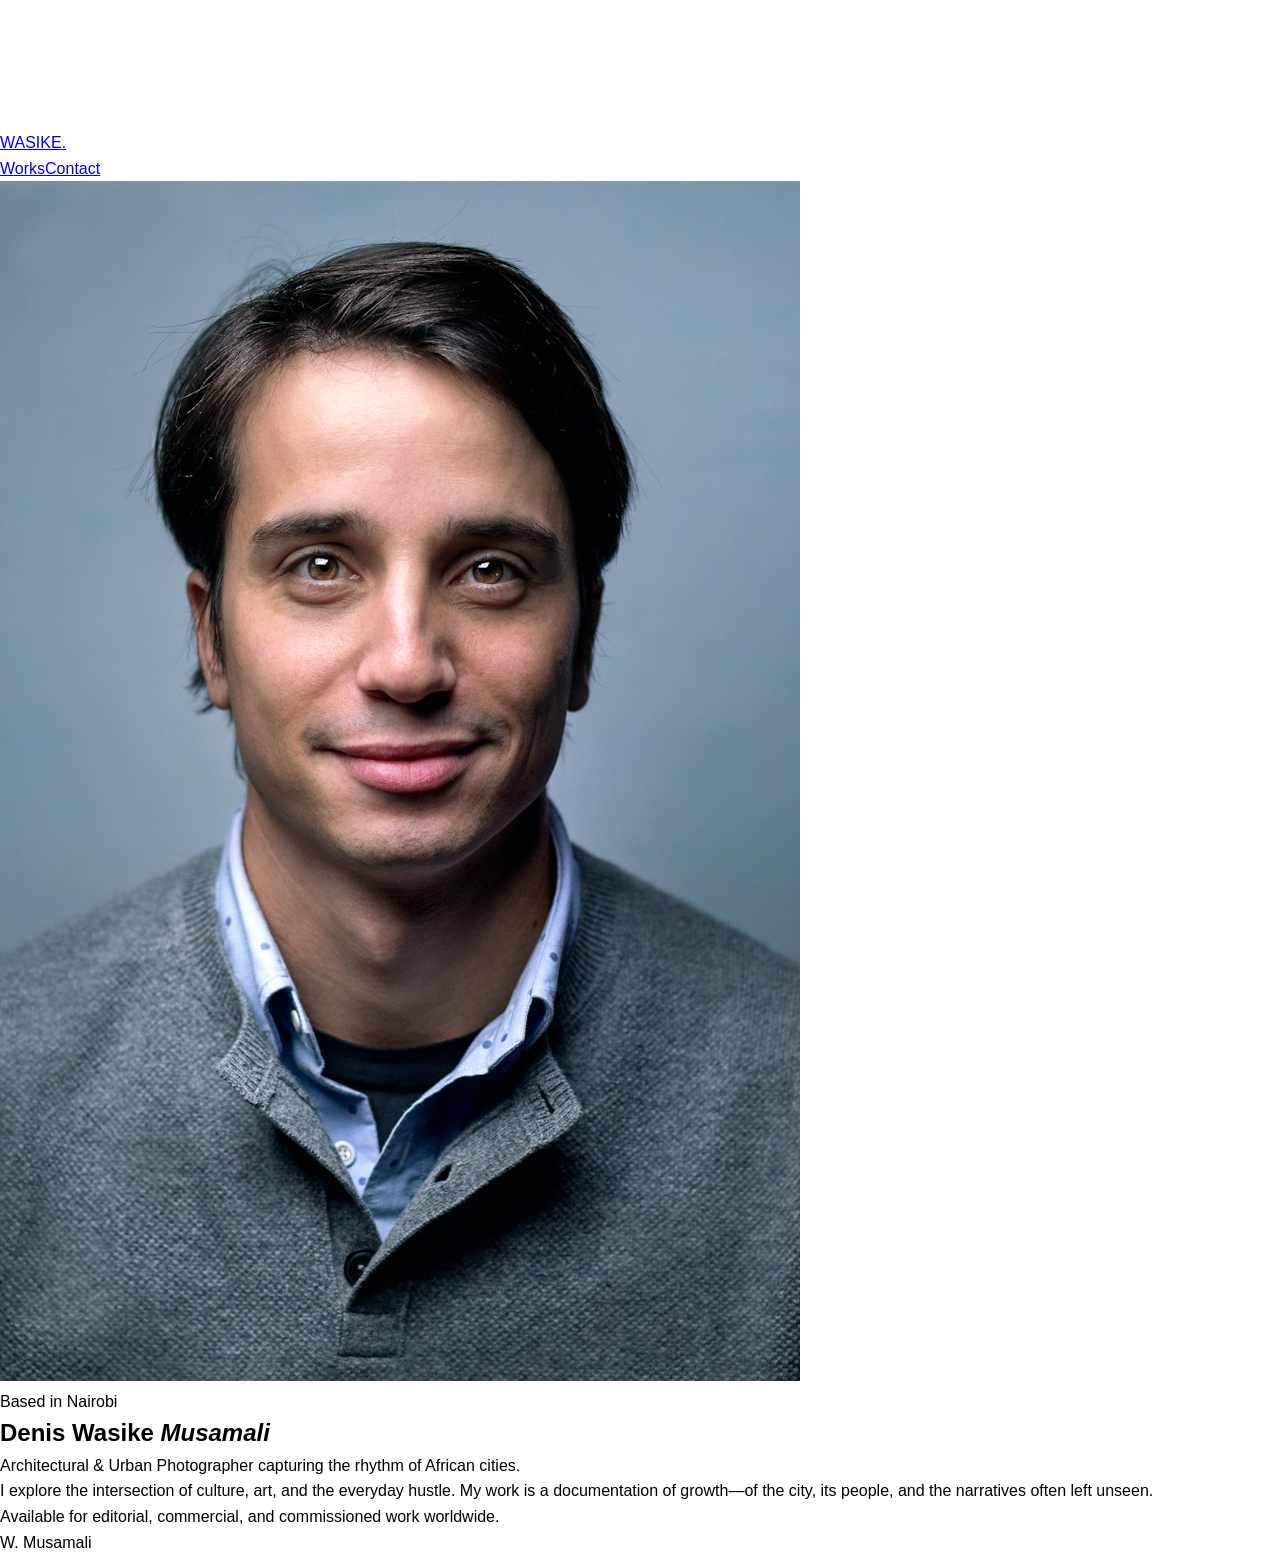
<file: about.html>
<!DOCTYPE html>
<html lang="en">
<head>
    <meta charset="UTF-8">
    <meta name="viewport" content="width=device-width, initial-scale=1.0">
    <title>About | Wasike Photography</title>
    <link href="https://fonts.googleapis.com/css2?family=Inter:wght@200;400&family=Playfair+Display:ital@1&display=swap" rel="stylesheet">
    <link rel="stylesheet" href="css/style.css">
</head>
<body class="sub-page">

    <nav class="mutua-nav sticky-dark">
        <div class="nav-content">
            <a href="index.html" class="logo dark-text">WASIKE<span>.</span></a>
            <div class="links dark-links"><a href="portfolio.html">Works</a><a href="booking.html">Contact</a></div>
        </div>
    </nav>

    <section class="about-hero-split">
        <div class="about-image">
            <img src="assets/images/denis-profile.jpg" alt="Denis Wasike Musamali">
        </div>
        <div class="about-content">
            <span class="location-tag">Based in Nairobi</span>
            <h2>Denis Wasike <i>Musamali</i></h2>
            <p class="lead">Architectural & Urban Photographer capturing the rhythm of African cities.</p>
            <p>I explore the intersection of culture, art, and the everyday hustle. My work is a documentation of growth—of the city, its people, and the narratives often left unseen.</p>
            <p>Available for editorial, commercial, and commissioned work worldwide.</p>
            <div class="signature">W. Musamali</div>
        </div>
    </section>

    <script src="js/script.js"></script>
</body>
</html>
</file>
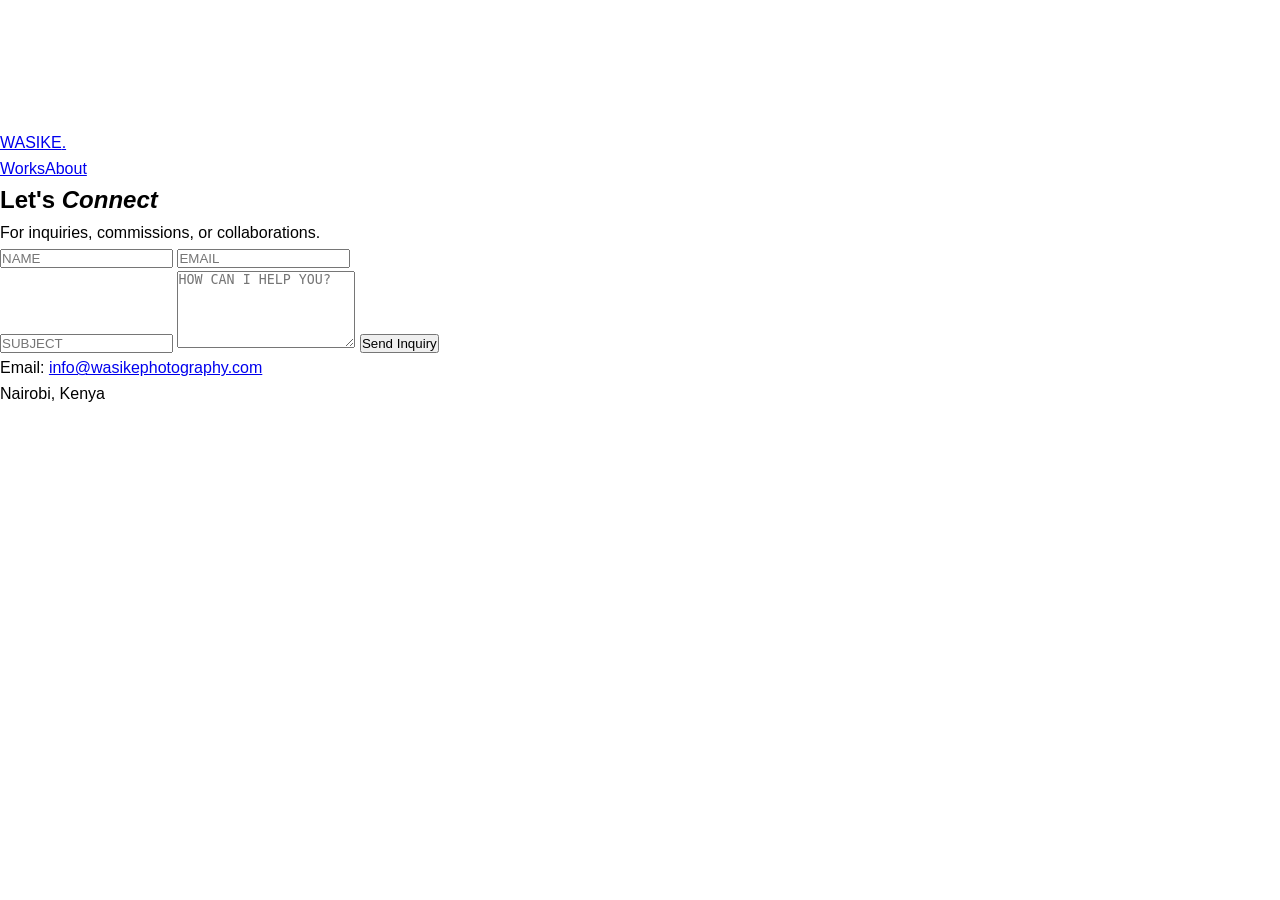
<file: booking.html>
<!DOCTYPE html>
<html lang="en">
<head>
    <meta charset="UTF-8">
    <meta name="viewport" content="width=device-width, initial-scale=1.0">
    <title>Contact | Wasike Photography</title>
    <link href="https://fonts.googleapis.com/css2?family=Inter:wght@200;400&family=Playfair+Display:ital@1&display=swap" rel="stylesheet">
    <link rel="stylesheet" href="css/style.css">
</head>
<body class="sub-page">

    <nav class="mutua-nav sticky-dark">
        <div class="nav-content">
            <a href="index.html" class="logo dark-text">WASIKE<span>.</span></a>
            <div class="links dark-links"><a href="portfolio.html">Works</a><a href="about.html">About</a></div>
        </div>
    </nav>

    <section class="booking-minimal">
        <div class="booking-header">
            <h2>Let's <i>Connect</i></h2>
            <p>For inquiries, commissions, or collaborations.</p>
        </div>

        <form class="minimal-form" id="contact-form">
            <div class="form-row">
                <input type="text" placeholder="NAME" required>
                <input type="email" placeholder="EMAIL" required>
            </div>
            <input type="text" placeholder="SUBJECT">
            <textarea placeholder="HOW CAN I HELP YOU?" rows="5"></textarea>
            <button type="submit" class="send-btn">Send Inquiry</button>
        </form>

        <div class="direct-contact">
            <p>Email: <a href="mailto:info@wasikephotography.com">info@wasikephotography.com</a></p>
            <p>Nairobi, Kenya</p>
        </div>
    </section>

    <script src="js/script.js"></script>
</body>
</html>
</file>
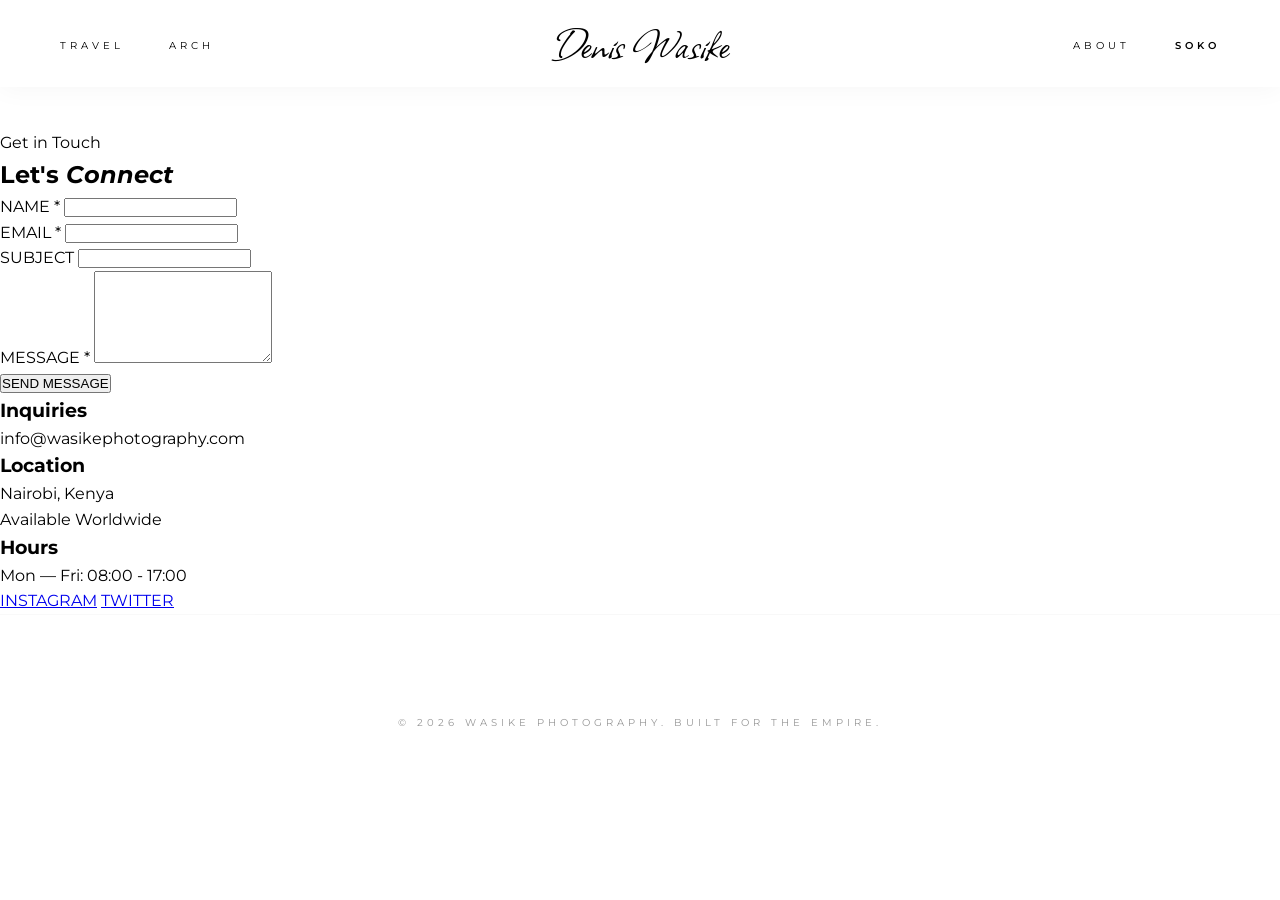
<file: contact.html>
<!DOCTYPE html>
<html lang="en">
<head>
    <meta charset="UTF-8">
    <meta name="viewport" content="width=device-width, initial-scale=1.0">
    <title>Contact | Denis Wasike</title>
    <link href="https://fonts.googleapis.com/css2?family=Allison&family=Montserrat:wght@200;400;600&family=Playfair+Display:ital@1&display=swap" rel="stylesheet">
    <link rel="stylesheet" href="css/style.css">
</head>
<body class="sub-page">

    <nav class="mutua-navbar">
        <div class="nav-wrapper">
            <div class="nav-side left">
                <ul class="nav-menu">
                    <li><a href="portfolio.html">TRAVEL</a></li>
                    <li><a href="architecture.html">ARCH</a></li>
                </ul>
            </div>
            <div class="nav-center">
                <a href="index.html" class="nav-brand-signature">Denis Wasike</a>
            </div>
            <div class="nav-side right">
                <ul class="nav-menu">
                    <li><a href="about.html">ABOUT</a></li>
                    <li><a href="booking.html" class="shop-link">SOKO</a></li>
                </ul>
            </div>
        </div>
    </nav>

    <section class="contact-container">
        <div class="contact-header">
            <p class="pre-title">Get in Touch</p>
            <h1>Let's <i>Connect</i></h1>
        </div>

        <div class="contact-grid">
            <div class="contact-form-wrapper">
                <form action="#" class="matheka-form">
                    <div class="input-group">
                        <label>NAME *</label>
                        <input type="text" required>
                    </div>
                    <div class="input-group">
                        <label>EMAIL *</label>
                        <input type="email" required>
                    </div>
                    <div class="input-group">
                        <label>SUBJECT</label>
                        <input type="text">
                    </div>
                    <div class="input-group">
                        <label>MESSAGE *</label>
                        <textarea rows="6" required></textarea>
                    </div>
                    <button type="submit" class="submit-btn">SEND MESSAGE</button>
                </form>
            </div>

            <div class="contact-details">
                <div class="detail-item">
                    <h3>Inquiries</h3>
                    <p>info@wasikephotography.com</p>
                </div>
                <div class="detail-item">
                    <h3>Location</h3>
                    <p>Nairobi, Kenya<br>Available Worldwide</p>
                </div>
                <div class="detail-item">
                    <h3>Hours</h3>
                    <p>Mon — Fri: 08:00 - 17:00</p>
                </div>
                <div class="detail-socials">
                    <a href="https://instagram.com/wasikephotography">INSTAGRAM</a>
                    <a href="https://twitter.com/wasikephoto">TWITTER</a>
                </div>
            </div>
        </div>
    </section>

    <footer class="mutua-footer">
        <p>&copy; 2026 Wasike Photography. Built for the Empire.</p>
    </footer>

    <script src="js/script.js"></script>
</body>
</html>
</file>
<file: css/style.css>
/* WASIKE PHOTOGRAPHY - MASTER CSS 2026
   Aesthetic: Minimalist, Editorial, High-End Agency
   Inspired by: Mutua Matheka & MediaJos
*/

:root {
    --white: #ffffff;
    --black: #000000;
    --accent: #d4af37;
    --gray-light: #f9f9f9;
    --font-cursive: 'Allison', cursive;
    --font-main: 'Montserrat', sans-serif;
    --font-serif: 'Playfair Display', serif;
    --transition: 0.5s cubic-bezier(0.16, 1, 0.3, 1);
}

/* --- 1. CORE RESET --- */
* {
    margin: 0;
    padding: 0;
    box-sizing: border-box;
}

body {
    font-family: var(--font-main);
    background: var(--white);
    color: var(--black);
    line-height: 1.6;
    overflow-x: hidden;
}

/* --- 2. THE SIGNATURE NAVBAR --- */
.mutua-navbar {
    position: fixed;
    top: 0;
    width: 100%;
    z-index: 2000;
    padding: 35px 60px;
    transition: var(--transition);
}

.nav-wrapper {
    display: grid;
    grid-template-columns: 1fr auto 1fr; /* Forces signature to dead-center */
    align-items: center;
    max-width: 1600px;
    margin: 0 auto;
}

.nav-side { display: flex; }
.nav-side.left { justify-content: flex-start; }
.nav-side.right { justify-content: flex-end; }

.nav-menu {
    list-style: none;
    display: flex;
    gap: 45px;
}

.nav-menu a {
    text-decoration: none;
    color: white; /* Default state for Home Video */
    font-size: 0.65rem;
    letter-spacing: 4px;
    text-transform: uppercase;
    font-weight: 400;
    transition: 0.3s;
}

.nav-brand-signature {
    font-family: var(--font-cursive);
    font-size: 3.8rem;
    color: white; /* Default state for Home Video */
    text-decoration: none;
    line-height: 1;
    padding: 0 45px;
    transition: var(--transition);
}

/* --- 3. SCROLLED & SUB-PAGE STATES --- */
/* The .sub-page class on the body tag or .nav-scrolled on scroll ensures consistency */
.nav-scrolled, .sub-page .mutua-navbar {
    background: white !important;
    padding: 18px 60px !important;
    box-shadow: 0 2px 25px rgba(0,0,0,0.04);
}

.nav-scrolled .nav-brand-signature, 
.sub-page .nav-brand-signature {
    color: black !important;
    font-size: 3.2rem;
}

.nav-scrolled .nav-menu a, 
.sub-page .nav-menu a {
    color: black !important;
}

.shop-link { 
    color: var(--accent) !important; 
    font-weight: 600 !important; 
}

/* --- 4. HERO & CONTENT BLOCKS --- */
.sub-page { padding-top: 130px; } /* Safety spacing for sub-pages */

.home-hero {
    height: 100vh;
    width: 100%;
    position: relative;
    display: flex;
    align-items: flex-end;
    justify-content: center;
    padding-bottom: 60px;
}

.hero-video-full {
    position: absolute;
    top: 0;
    left: 0;
    width: 100%;
    height: 100%;
    object-fit: cover;
    z-index: -1;
    filter: brightness(0.65);
}

.hero-locations {
    color: white;
    font-size: 0.7rem;
    letter-spacing: 9px;
    opacity: 0.8;
}

/* --- 5. EDITORIAL TYPOGRAPHY --- */
.intro-block {
    padding: 150px 15%;
    text-align: center;
}

.greeting {
    font-family: var(--font-serif);
    font-style: italic;
    font-size: 2.8rem;
    margin-bottom: 25px;
}

.mission {
    font-size: 1.9rem;
    font-weight: 200;
    line-height: 1.5;
    margin-bottom: 35px;
    color: #222;
}

.base-location {
    font-size: 0.75rem;
    letter-spacing: 5px;
    color: #888;
    text-transform: uppercase;
}

/* --- 6. SHOWCASE GRIDS --- */
.home-showcase {
    display: grid;
    grid-template-columns: 1fr 1fr;
    gap: 12px;
    padding: 12px;
    background: white;
}

.showcase-item {
    position: relative;
    height: 88vh;
    overflow: hidden;
}

.showcase-item img {
    width: 100%;
    height: 100%;
    object-fit: cover;
    transition: 1.6s cubic-bezier(0.19, 1, 0.22, 1);
}

.showcase-item:hover img {
    transform: scale(1.06);
}

.showcase-item .label {
    position: absolute;
    top: 50%;
    left: 50%;
    transform: translate(-50%, -50%);
    color: white;
    font-size: 0.85rem;
    letter-spacing: 12px;
    opacity: 0;
    transition: 0.6s ease;
}

.showcase-item:hover .label {
    opacity: 1;
}

/* --- 7. FOOTER --- */
.mutua-footer {
    padding: 100px 60px;
    text-align: center;
    font-size: 0.65rem;
    letter-spacing: 4px;
    opacity: 0.4;
    text-transform: uppercase;
    border-top: 1px solid #f0f0f0;
}

/* --- 8. MOBILE RESPONSIVENESS --- */
@media (max-width: 1024px) {
    .mutua-navbar { padding: 25px 30px; }
    .nav-wrapper { grid-template-columns: 1fr; }
    .nav-side { display: none; } /* On mobile, we usually switch to a hamburger, but keeping it simple for now */
    .nav-center { grid-column: 1; }
    
    .home-showcase { grid-template-columns: 1fr; }
    .showcase-item { height: 60vh; }
    
    .intro-block { padding: 100px 30px; }
    .mission { font-size: 1.5rem; }
}
</file>
